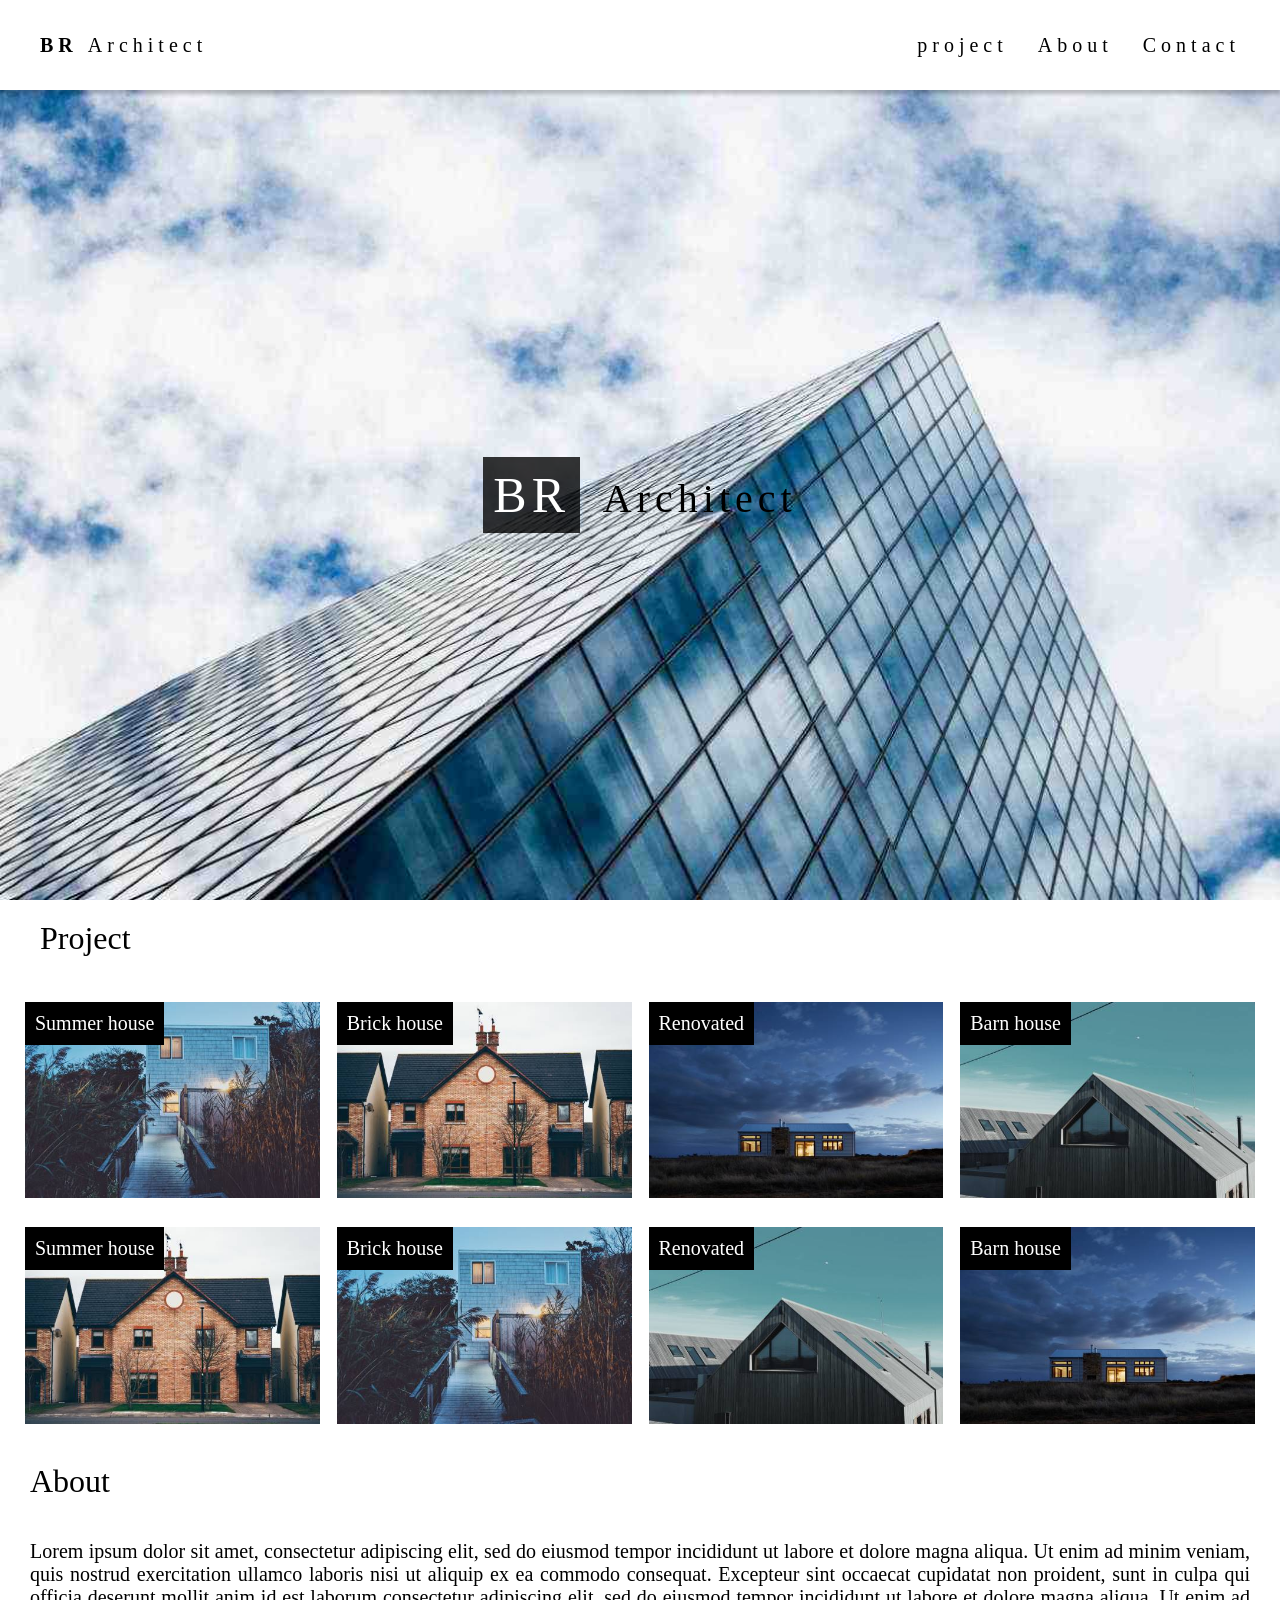
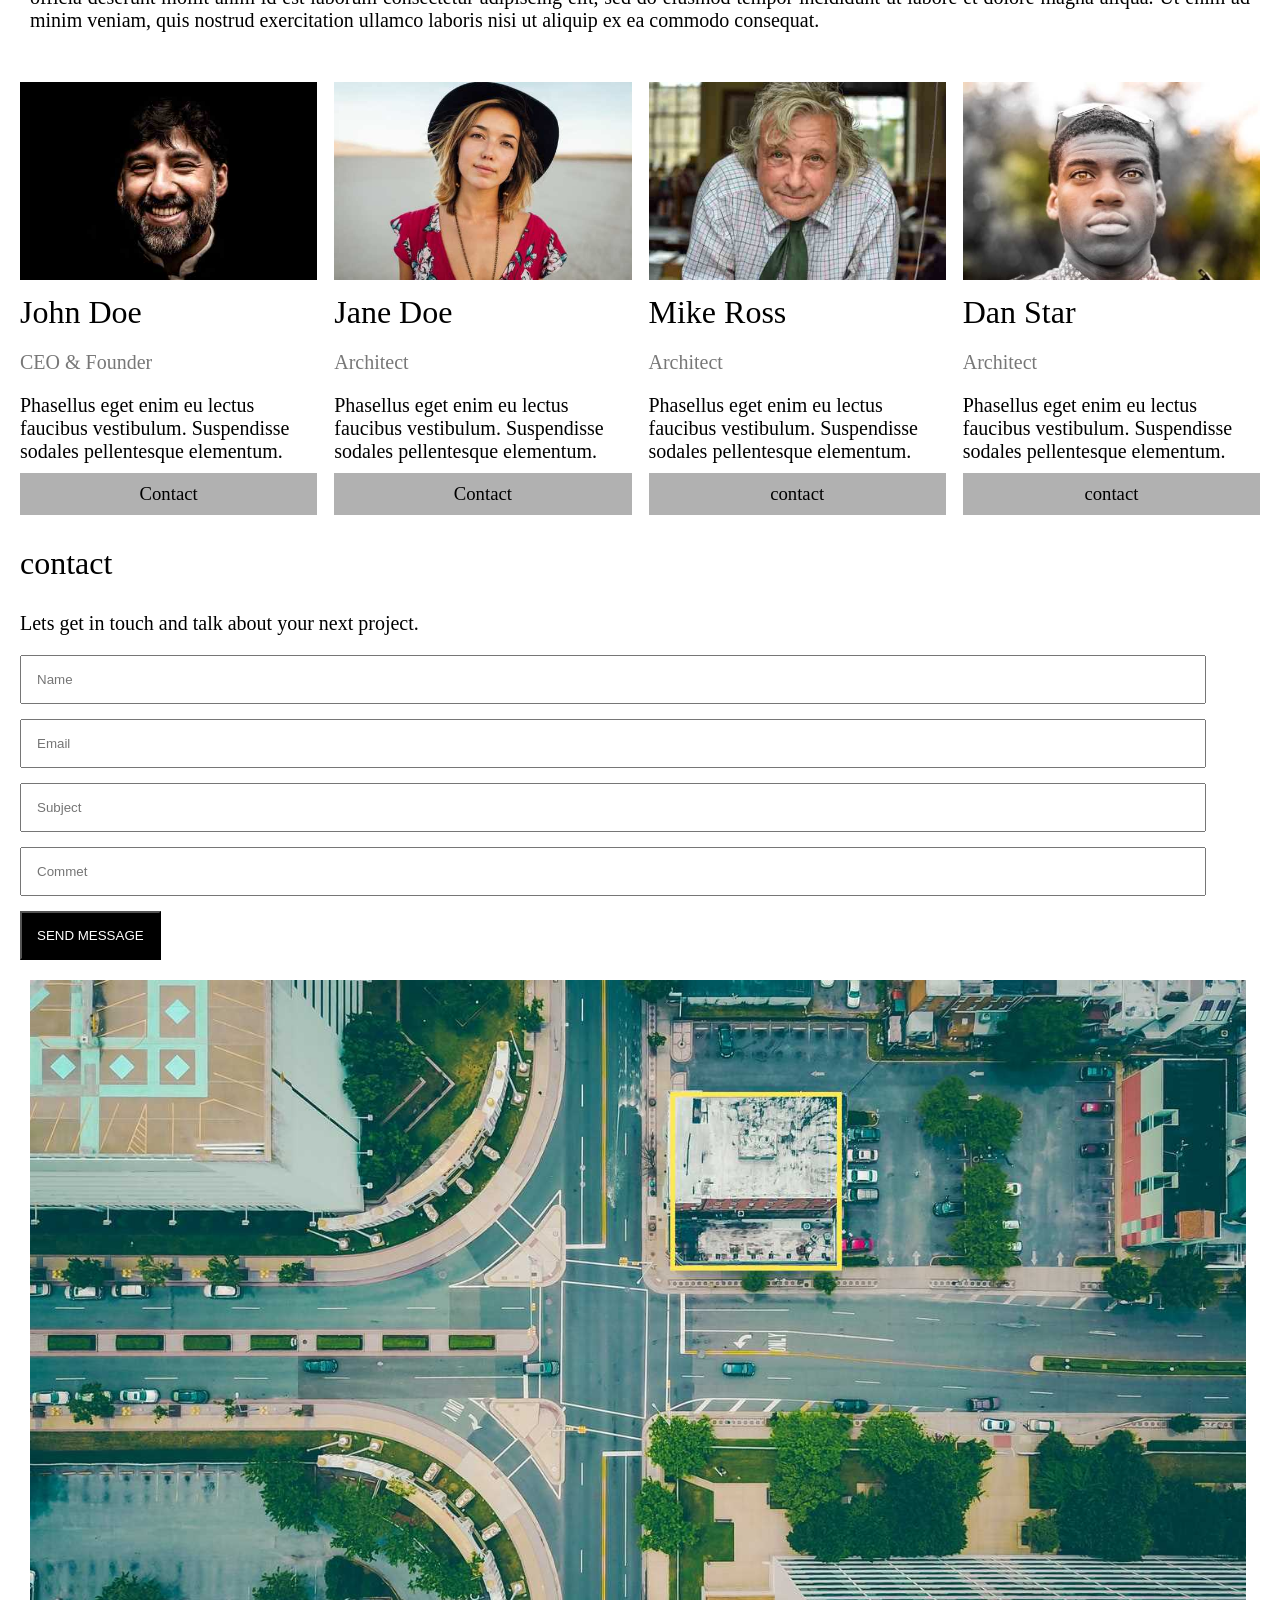
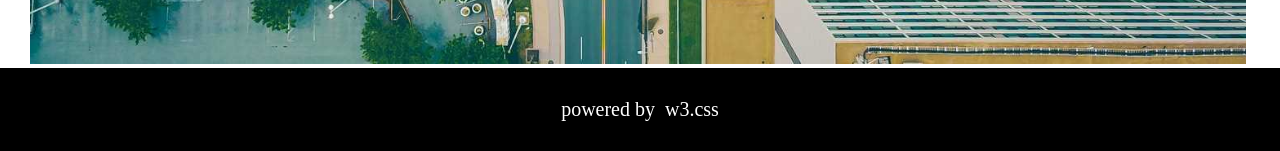
<file: index.html>
<!DOCTYPE html>
<html lang="en">
<head>
    <meta charset="UTF-8">
    <meta name="viewport" content="width=device-width, initial-scale=1.0">
    <title>Document</title>
    <link rel="stylesheet" href="./style.css">
</head>
<body>
    <div class="header">
        <div class="headerleft">
            <h1><span>BR</span>Architect</h1>
        </div>
        <div class="headerright">
            <ol>
                <li><a href="#project">project</a></li>
                <li><a href="#About">About</a></li>
                <li><a href="#contact">Contact</a></li>
            </ol>
        </div>
    </div>
    <div class="body">
        <div class="bodycontent">
            <p><span id="span1">BR</span> <span id="span2">Architect</span></p>

        </div>

    </div>
    <div class="project" id="project">
        <h1>Project</h1>
        <div class="project1">
                <div class="ab">
                    <img src="./assets/house5 (1).jpg" alt="">
                    <p>Summer house</p>
                </div>
                <div class="ab">
                    <img src="./assets/house2 (1).jpg" alt="">
                    <p>Brick house</p>
                </div>
                <div class="ab">
                    <img src="./assets/house3 (1).jpg" alt="">
                    <p>Renovated</p>
                </div>
                <div class="ab">
                    <img src="./assets/house4 (1).jpg" alt="">
                    <p>Barn house</p>
                </div>
        </div>
        <div class="project2">
            <div class="cd">
                <img src="./assets/house2.jpg" alt="">
                <p>Summer house</p>
            </div>
            <div class="cd">
                <img src="./assets/house5.jpg" alt="">
                <p>Brick house</p>
            </div>
            <div class="cd">
                <img src="./assets/house4.jpg" alt="">
                <p>Renovated</p>
            </div>
            <div class="cd">
                <img src="./assets/house3.jpg" alt="">
                <p>Barn house</p>
            </div>
        </div>
    </div>
    <div class="About" id="About">
        <h1>About</h1>
        <div class="about1">
            <p>Lorem ipsum dolor sit amet, consectetur adipiscing elit, sed do eiusmod tempor incididunt ut labore et dolore magna aliqua. Ut enim ad minim veniam, quis nostrud exercitation ullamco laboris nisi ut aliquip ex ea commodo consequat. Excepteur sint occaecat cupidatat non proident, sunt in culpa qui officia deserunt mollit anim id est laborum consectetur adipiscing elit, sed do eiusmod tempor incididunt ut labore et dolore magna aliqua. Ut enim ad minim veniam, quis nostrud exercitation ullamco laboris nisi ut aliquip ex ea commodo consequat.</p>
        </div>
        <div class="about2">
            <div class="in">
                <img src="./assets/team2.jpg" alt="">
                <h1>John Doe</h1>
                <h2>CEO & Founder</h2>
                <p>Phasellus eget enim eu lectus faucibus vestibulum. Suspendisse sodales pellentesque elementum.</p>
                <h3>Contact</h3>
            </div>
            <div class="in">
                <img src="./assets/team1.jpg" alt="">
                <h1>Jane Doe</h1>
                <h2>Architect</h2>
                <p>Phasellus eget enim eu lectus faucibus vestibulum. Suspendisse sodales pellentesque elementum.</p>
                <h3>Contact</h3>
            </div>
            <div class="in">
                <img src="./assets/team3.jpg" alt="">
                <h1>Mike Ross</h1>
                <h2>Architect</h2>
                <p>Phasellus eget enim eu lectus faucibus vestibulum. Suspendisse sodales pellentesque elementum.</p>
                <h3>contact</h3>
            </div>
            <div class="in">
                <img src="./assets/team4.jpg" alt="">
                <h1>Dan Star</h1>
                <h2>Architect</h2>
                <p>Phasellus eget enim eu lectus faucibus vestibulum. Suspendisse sodales pellentesque elementum.</p>
                <h3>contact</h3>
            </div>
        </div>
    </div>
    <div class="contact" id="contact">
        <h1>contact</h1>
        <div class="contact1">
            <p>Lets get in touch and talk about your next project.</p>
            <input type="text" placeholder="Name">
            <input type="email" name="" placeholder="Email" id="">
            <input type="" placeholder="Subject">
            <input type="text" placeholder="Commet">
            <button>SEND MESSAGE</button>
            <div class="img1">
                <img src="./assets/map.jpg" alt="">
            </div>
        </div>
    </div>
    <div class="footer">
        <p>powered by</p>
        <a href="">w3.css</a>
    </div>
</body>
</html>
</file>
<file: style.css>
*{
    padding: 0px;
    margin: 0px;
    list-style: none;
    text-decoration: none;

}
.header{
    display: flex;
    align-items: center;
    justify-content: space-between;
    height: 10vh;
    box-shadow: 0px 4px 4px 0px rgba(0, 0, 0, 0.228);
    background-color: white;
    padding: 0px 40px;
    letter-spacing: 5px;
    position: sticky;
    top: 0;
    z-index: 100;
}
.headerleft span{
    font-size: 20px;
    font-weight: 900;
    margin-right: 10px;
}
.headerleft h1{
    font-size: 20px;
    font-weight: 300;
    
}
.headerleft h1:hover{
    background-color: rgba(0, 0, 0, 0.322);
    padding: 10px;
}
.headerright ol{
    display: flex;
    align-items: center;
    gap: 30px;
    font-size: 20px;
    
}
.headerright ol:hover{

    padding:10px ;
}
.headerright li a{
    color: black;
}
.body{
    background-image: url(./assets/architect.jpg);
    height: 90vh;
    background-size: cover;
    display: flex;
    align-content: center;
    align-items: center;
    justify-content: center;
    ;
}
.body p{ 
    padding: 10px;
    font-size: 40px;
    letter-spacing: 5px; 
    
    


}
.body p #span1{
    background-color: black;
    color: white;
    margin-right: 10px;
    font-size: 50px;
    padding: 10px;
    background-color: rgba(0, 0, 0, 0.788);

}
.project1{
    display: flex;
    gap: 17px;
    margin: 25px;
    
    
}
.ab{
    width: 25%;
   position: relative;

}
.ab img{
    width: 100%;


}
.ab p {
    color: white;
    background-color: black;
    padding: 10px;
    font-size: 20px;
    position: absolute;
    top: 0;
}
.project2{
    display: flex;
    gap: 17px;
    margin: 25px;
}
.cd{
    width: 25%;
    position: relative;
}
.cd img{
    width: 100%;
}
.cd p{
    color: white;
    background-color: black;
    padding: 10px;
    font-size: 20px;
    position: absolute;
    top: 0;
}
.project h1{
    margin-left: 20px;
    font-weight: 100;
    padding: 20px;
}
.about1{
    padding: 30px;
    font-size: 20px;
}
.About h1{
    padding: 10px 0px 10px 30px;
    font-weight: 100;
}
.about1 p{
    text-align: justify;
}
.about2 h1{
    padding: 10px 0px ;
    font-weight: 100;
}
.About h2{
    color: rgba(0, 0, 0, 0.534);
    font-size: 20px;
    font-weight: 100;
    padding:10px 0px  ;
}
.about2 p {
    font-weight: 100;
    font-size: 20px;
    padding: 10px 0px;
}
.about2 h3{
    background-color: rgba(0, 0, 0, 0.306);
    text-align: center;
    font-weight: 100;
    padding: 10px;
}
.about2 h3:hover{
    background-color: rgba(0, 0, 0, 0.454);
}
.about2{
    display: flex;
    gap: 17px;
    margin: 20px;
}
.in{
    width: 25%;
    position: relative;
}
.in img{
    width: 100%;
}
.contact h1{
    padding:10px 0px 10px 20px ;
    font-weight: 100;

}
.contact p{
    padding: 20px 0px 20px 20px;
    font-size: 20px;
}
.contact input{
    
    display: block;
    padding: 15px;
    margin-left: 20px;
    margin-bottom: 15px;
    width: 90%;
}
.contact button{
    color: white;
    background-color: black;
    padding: 15px;
    margin-left: 20px;
    margin-bottom: 20px;
    
}
.contact button:hover{
    background-color: rgba(0, 0, 0, 0.372);
}
.img1 {
    width: 100%;
    
}
.img1 img{
    width: 95%;
    padding-left: 30px;
}
.footer{
    color: white;
    background-color: black;
    display: flex;
    align-items: center;
    text-align: center;
    justify-content: center;
    padding: 30px;
    gap: 10px;
    font-size: 20px;
}
.footer a{
    color: white;
}
 @media screen and (max-width:768px) {
    .headerright ol{
        display: none;
    }
    .headerleft h1 {
        font-size: 15px;
    }
    .bodycontent #span2{
        display: none;
    }
    .bodycontent span{
        font-size: 15px;
    }
    .body{
        height: 25vh;
    }
    .project1,.project2{
        flex-direction: column;
    }
    .project1 .ab,.project2 .cd{
        width: 100%;
    }
    .About{
        text-align: start;
    }
    .About h1{
        font-size: 20px;
        text-align: start;
    }
    .about1 p{
        font-size: 17px;
        text-align: start;
    }
    .about2{
        flex-direction: column;

    }
    .in{
        width: 100%;
        font-size: 10px;
    }
    .contact1 p{
        font-size: 10px;
    }
    .in h1,.in h2,.in h3,.in p{
        font-size: 10px;

    }
    .in img{
        height: 30vh;
        width: 100%;
    }  
    .contact input{
        width: 80%;
        height: 0.3vh;
    }
    .contact button{
        height: 0.3vh;
        font-size: 5px;
        border: none;
    }
    .img1 img{
        width: 80%;
    }
 }
</file>
